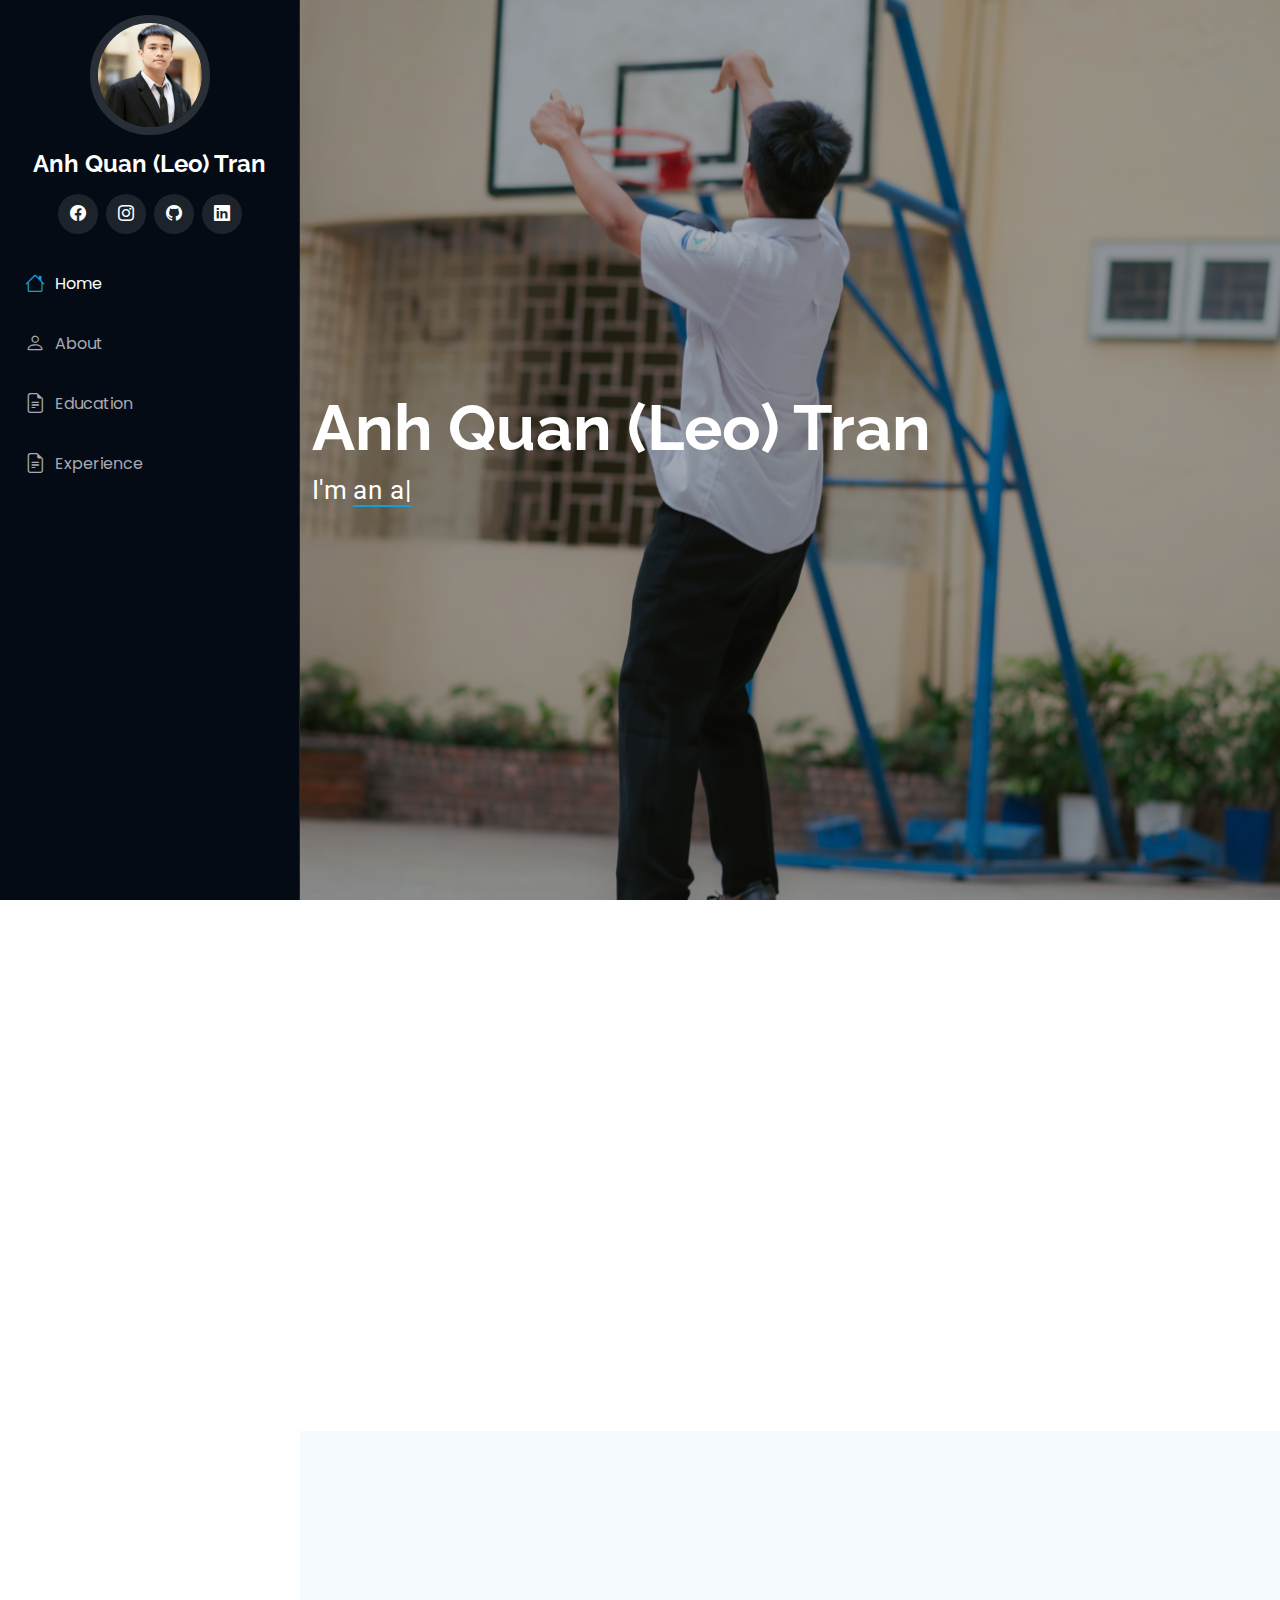
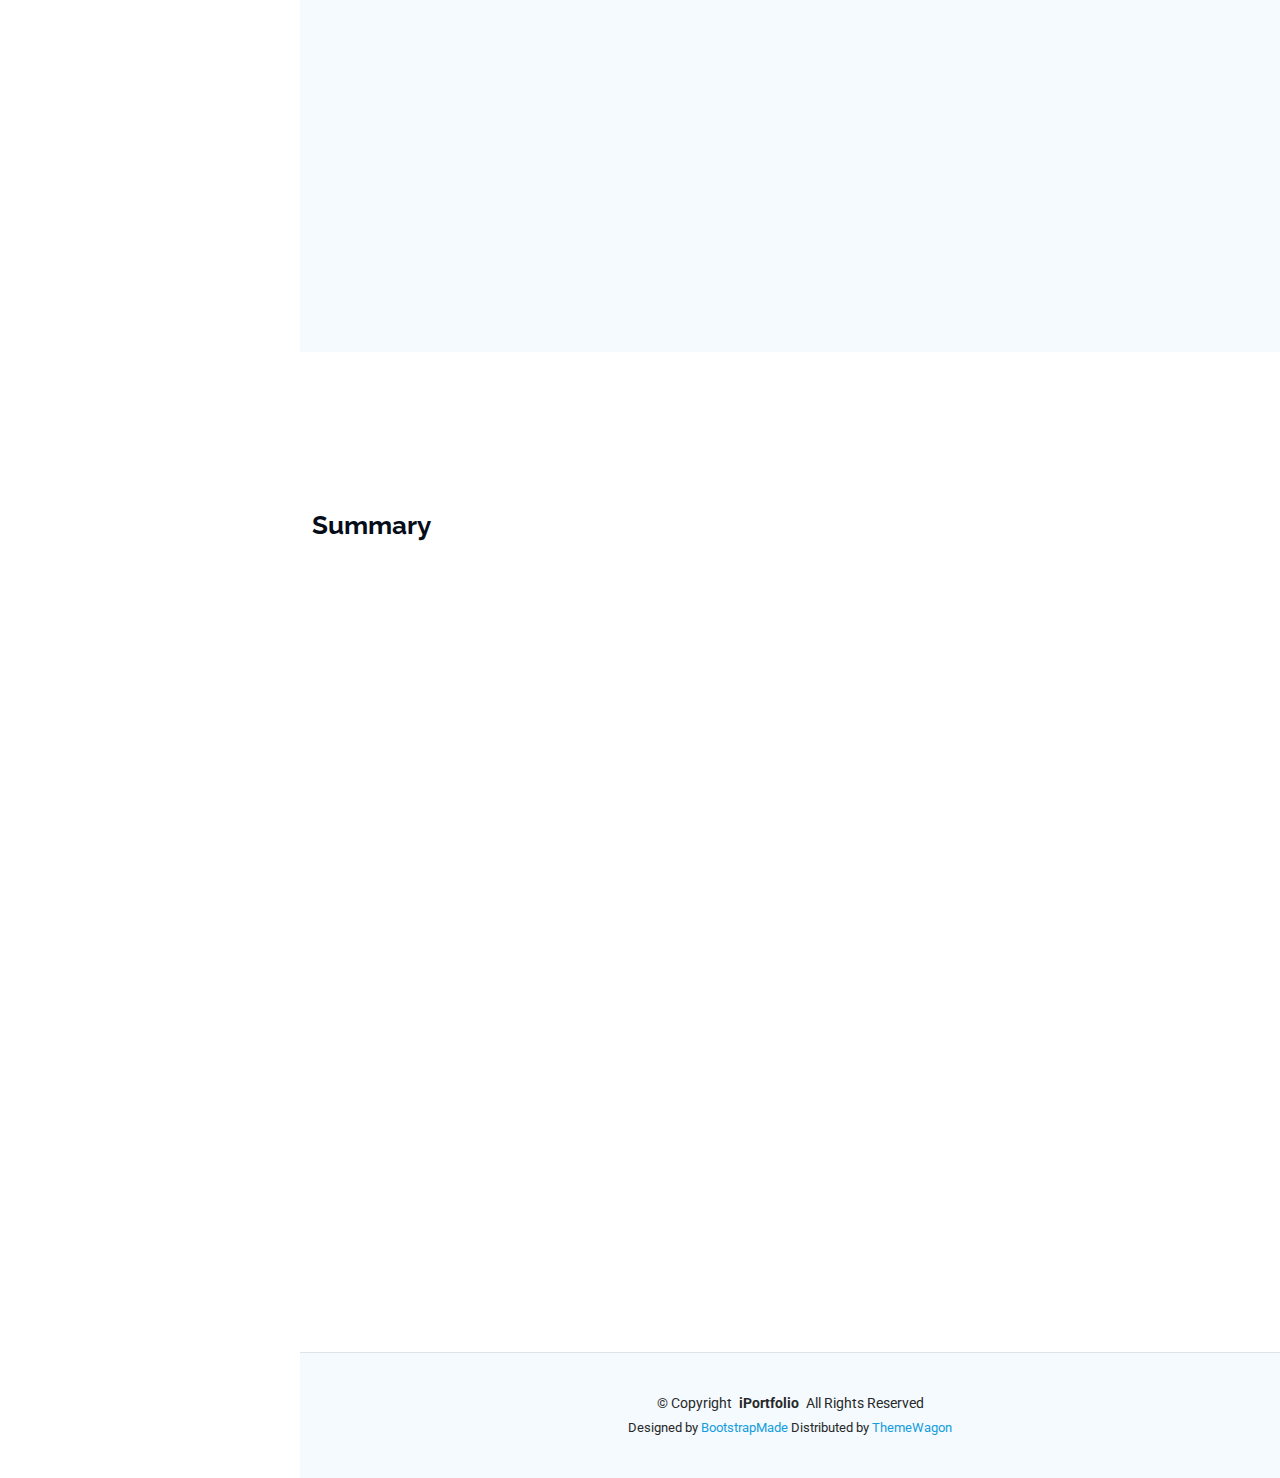
<file: index.html>
<!DOCTYPE html>
<html lang="en">

<head>
  <meta charset="utf-8">
  <meta content="width=device-width, initial-scale=1.0" name="viewport">
  <title>Index - iPortfolio Bootstrap Template</title>
  <meta content="" name="description">
  <meta content="" name="keywords">

  <!-- Favicons -->
  <link href="assets/img/favicon.png" rel="icon">
  <link href="assets/img/apple-touch-icon.png" rel="apple-touch-icon">

  <!-- Fonts -->
  <link href="https://fonts.googleapis.com" rel="preconnect">
  <link href="https://fonts.gstatic.com" rel="preconnect" crossorigin>
  <link
    href="https://fonts.googleapis.com/css2?family=Roboto:ital,wght@0,100;0,300;0,400;0,500;0,700;0,900;1,100;1,300;1,400;1,500;1,700;1,900&family=Poppins:ital,wght@0,100;0,200;0,300;0,400;0,500;0,600;0,700;0,800;0,900;1,100;1,200;1,300;1,400;1,500;1,600;1,700;1,800;1,900&family=Raleway:ital,wght@0,100;0,200;0,300;0,400;0,500;0,600;0,700;0,800;0,900;1,100;1,200;1,300;1,400;1,500;1,600;1,700;1,800;1,900&display=swap"
    rel="stylesheet">

  <!-- Vendor CSS Files -->
  <link href="assets/vendor/bootstrap/css/bootstrap.min.css" rel="stylesheet">
  <link href="assets/vendor/bootstrap-icons/bootstrap-icons.css" rel="stylesheet">
  <link href="assets/vendor/aos/aos.css" rel="stylesheet">
  <link href="assets/vendor/glightbox/css/glightbox.min.css" rel="stylesheet">
  <link href="assets/vendor/swiper/swiper-bundle.min.css" rel="stylesheet">

  <!-- Main CSS File -->
  <link href="assets/css/main.css" rel="stylesheet">

  <!-- =======================================================
  * Template Name: iPortfolio
  * Template URL: https://bootstrapmade.com/iportfolio-bootstrap-portfolio-websites-template/
  * Updated: Jun 29 2024 with Bootstrap v5.3.3
  * Author: BootstrapMade.com
  * License: https://bootstrapmade.com/license/
  ======================================================== -->
</head>

<body class="index-page">

  <header id="header" class="header dark-background d-flex flex-column">
    <i class="header-toggle d-xl-none bi bi-list"></i>

    <div class="profile-img">
      <img src="assets/img/my-profile-img.jpg" alt="" class="img-fluid rounded-circle">
    </div>

    <a href="index.html" class="logo d-flex align-items-center justify-content-center">
      <!-- Uncomment the line below if you also wish to use an image logo -->
      <!-- <img src="assets/img/logo.png" alt=""> -->
      <h1 class="sitename">Anh Quan (Leo) Tran</h1>
    </a>

    <div class="social-links text-center">
      <a href="https://www.facebook.com/anh.quan.594755/" class="facebook" target="_blank"><i
          class="bi bi-facebook"></i></a>
      <a href="https://www.instagram.com/_trananhquannnn_/" class="instagram" target="_blank"><i
          class="bi bi-instagram"></i></a>
      <a href="https://github.com/LeoTran-tech" class="github" target="_blank"><i class="bi bi-github"></i></a>
      <a href="https://www.linkedin.com/in/leo-anh-quan-tran-70338a247/" class="linkedin" target="_blank"><i
          class="bi bi-linkedin"></i></a>
    </div>

    <nav id="navmenu" class="navmenu">
      <ul>
        <li><a href="#hero" class="active"><i class="bi bi-house navicon"></i>Home</a></li>
        <li><a href="#about"><i class="bi bi-person navicon"></i> About</a></li>
        <li><a href="#skills"><i class="bi bi-file-earmark-text navicon"></i> Education</a></li>
        <li><a href="#resume"><i class="bi bi-file-earmark-text navicon"></i> Experience</a></li>
        <!-- <li class="dropdown"><a href="#"><i class="bi bi-menu-button navicon"></i> <span>Dropdown</span> <i
              class="bi bi-chevron-down toggle-dropdown"></i></a>
          <ul>
            <li><a href="#">Dropdown 1</a></li>
            <li class="dropdown"><a href="#"><span>Deep Dropdown</span> <i
                  class="bi bi-chevron-down toggle-dropdown"></i></a>
              <ul>
                <li><a href="#">Deep Dropdown 1</a></li>
                <li><a href="#">Deep Dropdown 2</a></li>
                <li><a href="#">Deep Dropdown 3</a></li>
                <li><a href="#">Deep Dropdown 4</a></li>
                <li><a href="#">Deep Dropdown 5</a></li>
              </ul>
            </li>
            <li><a href="#">Dropdown 2</a></li>
            <li><a href="#">Dropdown 3</a></li>
            <li><a href="#">Dropdown 4</a></li>
          </ul>
        </li>
        <li><a href="#contact"><i class="bi bi-envelope navicon"></i> Contact</a></li> -->
      </ul>
    </nav>

  </header>

  <main class="main">

    <!-- Hero Section -->
    <section id="hero" class="hero section dark-background">

      <img src="assets/img/hero-bg.jpg" alt="" data-aos="fade-in" class="">

      <div class="container" data-aos="fade-up" data-aos-delay="100">
        <h2>Anh Quan (Leo) Tran</h2>
        <p>I'm <span class="typed"
            data-typed-items="an aspiring AI engineer, a Data Analyst, a researcher, a developer"></span><span
            class="typed-cursor typed-cursor--blink" aria-hidden="true"></span><span
            class="typed-cursor typed-cursor--blink" aria-hidden="true"></span></p>
      </div>

    </section><!-- /Hero Section -->

    <!-- About Section -->
    <section id="about" class="about section">

      <!-- Section Title -->
      <div class="container section-title" data-aos="fade-up" style="padding-bottom: 30px;">
        <h2>About</h2>
      </div><!-- End Section Title -->

      <div class="container" data-aos="fade-up" data-aos-delay="100">

        <div class="row gy-4 justify-content-center">
          <div class="col-lg-4">
            <img src="assets/img/my-profile-img.jpg" class="img-fluid" alt="">
          </div>
          <div class="col-lg-8 content">
            <div class="container">
              <p>I’m Anh Quan (Leo) Tran, an IT student at La Trobe University majoring in Artificial Intelligence. I
                enjoy utilizing data and AI to address real-world challenges. Through research and internships, I’ve
                gained hands-on experience with data analysis and AI model development.</p>
            </div>
            <div class="row">
              <div class="col-lg-6">
                <ul>
                  <li><i class="bi bi-chevron-right"></i> <strong>Birthday:</strong> <span>22/02/2004</span></li>
                  <!--<li><i class="bi bi-chevron-right"></i> <strong>Website:</strong> <span>www.example.com</span></li>-->
                  <li><i class="bi bi-chevron-right"></i> <strong>Phone:</strong> <span>+61 974 157 838</span></li>
                  <li><i class="bi bi-chevron-right"></i> <strong>City:</strong> <span>Bundoora, Melbourne,
                      Australia</span></li>
                </ul>
              </div>
              <div class="col-lg-6">
                <ul>
                  <li><i class="bi bi-chevron-right"></i> <strong>Degree:</strong> <span>Bachelor
                      of IT (AI major)</span>
                  </li>
                  <li><i class="bi bi-chevron-right"></i> <strong>Email:</strong>
                    <span>trananhquan220204@gmail.com</span>
                  </li>
                  <li><i class="bi bi-chevron-right"></i> <strong>Freelance:</strong> <span>Available</span></li>
                </ul>
              </div>
            </div>
          </div>
        </div>

      </div>

    </section><!-- /About Section -->

    <!-- Education Section -->
    <section id="skills" class="skills section light-background">

      <!-- Section Title -->
      <div class="container section-title" data-aos="fade-up" style="padding-bottom:25px;">
        <h2>Education</h2>
      </div><!-- End Section Title -->

      <div class="container">
        <div class="row">
          <div class="col-lg-6" data-aos="fade-up" data-aos-delay="100">
            <div class="resume-item">
              <h4>Bachelor of Information Technology (Artificial Intelligence Major)</h4>
              <h5>Feb 2023 - Dec 2025</h5>
              <p><em>La Trobe University, Melbourne, Australia</em></p>
              <ul>
                <li>Current WAM: 91.45 (complete A's).
                  <a href="assets/files/Transcript.pdf" target="_blank" rel="noopener noreferrer">
                    Transcript
                  </a>
                </li>
                <li>Activities: Leader of La Trobe Computer Society, Committee Member of La Trobe Robotics Club, La
                  Trobe Leaders Program.</li>
                <li>Awarded Provost’s Commendation for outstanding academic excellence in 3 consecutive years, 2023,
                  2024, and 2025.</li>
              </ul>
            </div><!-- End Resume Item -->
          </div>

          <div class="col-lg-6" data-aos="fade-up" data-aos-delay="200">
            <div class="resume-item">
              <h4>High School Diploma – Information Technology</h4>
              <h5>2019 – 2022</h5>
              <p><em>High School for Gifted Students, Hanoi National University of Education</em></p>
              <ul>
                <li>GPA: 9.5/10.</li>
                <li>Bronze Medal, Informatics Olympiad for High School Students (2020).</li>
              </ul>
            </div><!-- End Resume Item -->
          </div>
        </div>
      </div>
    </section><!-- End Education Section -->

    <!-- Experience Section -->
    <section id="resume" class="resume section">

      <!-- Section Title -->
      <div class="container section-title" data-aos="fade-up" style="padding-bottom: 0px;">
        <h2>Experience</h2>
      </div><!-- End Section Title -->

      <div class="container">
        <div class="row">
          <h3 class="resume-title">Summary</h3>
          <div class="col-lg-6" data-aos="fade-up" data-aos-delay="100">
            <p>I have experience working with data and AI models through my research and internships. I’ve helped
              build and test AI systems, clean and analyze data, and solve real-world problems with technology. I
              enjoy working in teams, learning new tools, and improving my skills through projects.</p>

            <h3 class="resume-title">Experience</h3>
            <div class="resume-item">
              <h4>Research Assistant</h4>
              <h5>Jul 2023 – Nov 2024</h5>
              <p><em>La Trobe University, Melbourne, Australia</em></p>
              <ul>
                <li>Assisted in developing AI models for automated analysis of cytometry data.</li>
                <li>Implemented data preprocessing pipelines using Python to clean and prepare large datasets for model
                  training.</li>
                <li>Collaborated with a team of researchers to evaluate model performance and optimize algorithms.</li>
              </ul>
              <div class="skills-badges">
                <span>Python</span>
                <span>PyTorch</span>
                <span>Matplotlib</span>
                <span>Pandas</span>
                <span>Numpy</span>
                <span>Seaborn</span>
              </div>
            </div><!-- End Resume Item -->
          </div>

          <div class="col-lg-6" data-aos="fade-up" data-aos-delay="200">
            <div class="resume-item">
              <h4>Data Analyst Intern</h4>
              <h5>Dec 2024 – Feb 2025</h5>
              <p><em>VNPT Media Corporation, Hanoi, Vietnam</em></p>
              <ul>
                <li>Built data pipelines to collect and clean telecom customer datasets.</li>
                <li>Performed exploratory data analysis and developed predictive models to
                  identify customer behavior patterns and potential churn.</li>
                <li>Created analytical reports, presented findings to managers, and discussed follow-up analyses.</li>
              </ul>
              <div class="skills-badges">
                <span>Python</span>
                <span>TensorFlow</span>
                <span>Matplotlib</span>
                <span>Pandas</span>
                <span>Scikit-learn</span>
                <span>Numpy</span>
                <span>Seaborn</span>
              </div>
            </div><!-- End Resume Item -->

            <div class="resume-item">
              <h4>Intern (AI/NLP Team)</h4>
              <h5>Jun 2022 – Aug 2022</h5>
              <p><em>FPT Smart Cloud, Hanoi, Vietnam</em></p>
              <ul>
                <li>Created conversational datasets and wrote dialog
                  scripts to help develop chatbot and voicebot systems.</li>
                <li>Identified issues such as response delays or errors from AI-customer interactions, and documented
                  them for the QA team.
                </li>
              </ul>
              <div class="skills-badges">
                <span>Excel</span>
                <span>Slack</span>
                <span>Google Docs</span>
              </div>
            </div><!-- End Resume Item -->

          </div>

        </div>

      </div>

    </section><!-- End Experience Section -->

    <!-- Portfolio Section -->
    <!-- Copy paste portfolio.html here if needed -->
    <!-- /Portfolio Section -->

    <!-- Testimonials Section -->
    <!-- Copy paste testimonials.html here if needed -->
    <!-- /Testimonials Section -->


    <!-- Contact Section -->
    <!-- Copy paste contact.html here if needed -->
    <!-- /Contact Section -->
  </main>

  <footer id="footer" class="footer position-relative light-background">

    <div class="container">
      <div class="copyright text-center ">
        <p>© <span>Copyright</span> <strong class="px-1 sitename">iPortfolio</strong> <span>All Rights Reserved</span>
        </p>
      </div>
      <div class="credits">
        <!-- All the links in the footer should remain intact. -->
        <!-- You can delete the links only if you've purchased the pro version. -->
        <!-- Licensing information: https://bootstrapmade.com/license/ -->
        <!-- Purchase the pro version with working PHP/AJAX contact form: [buy-url] -->
        Designed by <a href="https://bootstrapmade.com/">BootstrapMade</a> Distributed by <a
          href="https://themewagon.com">ThemeWagon</a>
      </div>
    </div>

  </footer>

  <!-- Scroll Top -->
  <a href="#" id="scroll-top" class="scroll-top d-flex align-items-center justify-content-center"><i
      class="bi bi-arrow-up-short"></i></a>

  <!-- Preloader -->
  <div id="preloader"></div>

  <!-- Vendor JS Files -->
  <script src="assets/vendor/bootstrap/js/bootstrap.bundle.min.js"></script>
  <script src="assets/vendor/php-email-form/validate.js"></script>
  <script src="assets/vendor/aos/aos.js"></script>
  <script src="assets/vendor/typed.js/typed.umd.js"></script>
  <script src="assets/vendor/purecounter/purecounter_vanilla.js"></script>
  <script src="assets/vendor/waypoints/noframework.waypoints.js"></script>
  <script src="assets/vendor/glightbox/js/glightbox.min.js"></script>
  <script src="assets/vendor/imagesloaded/imagesloaded.pkgd.min.js"></script>
  <script src="assets/vendor/isotope-layout/isotope.pkgd.min.js"></script>
  <script src="assets/vendor/swiper/swiper-bundle.min.js"></script>

  <!-- Main JS File -->
  <script src="assets/js/main.js"></script>

</body>

</html>
</file>
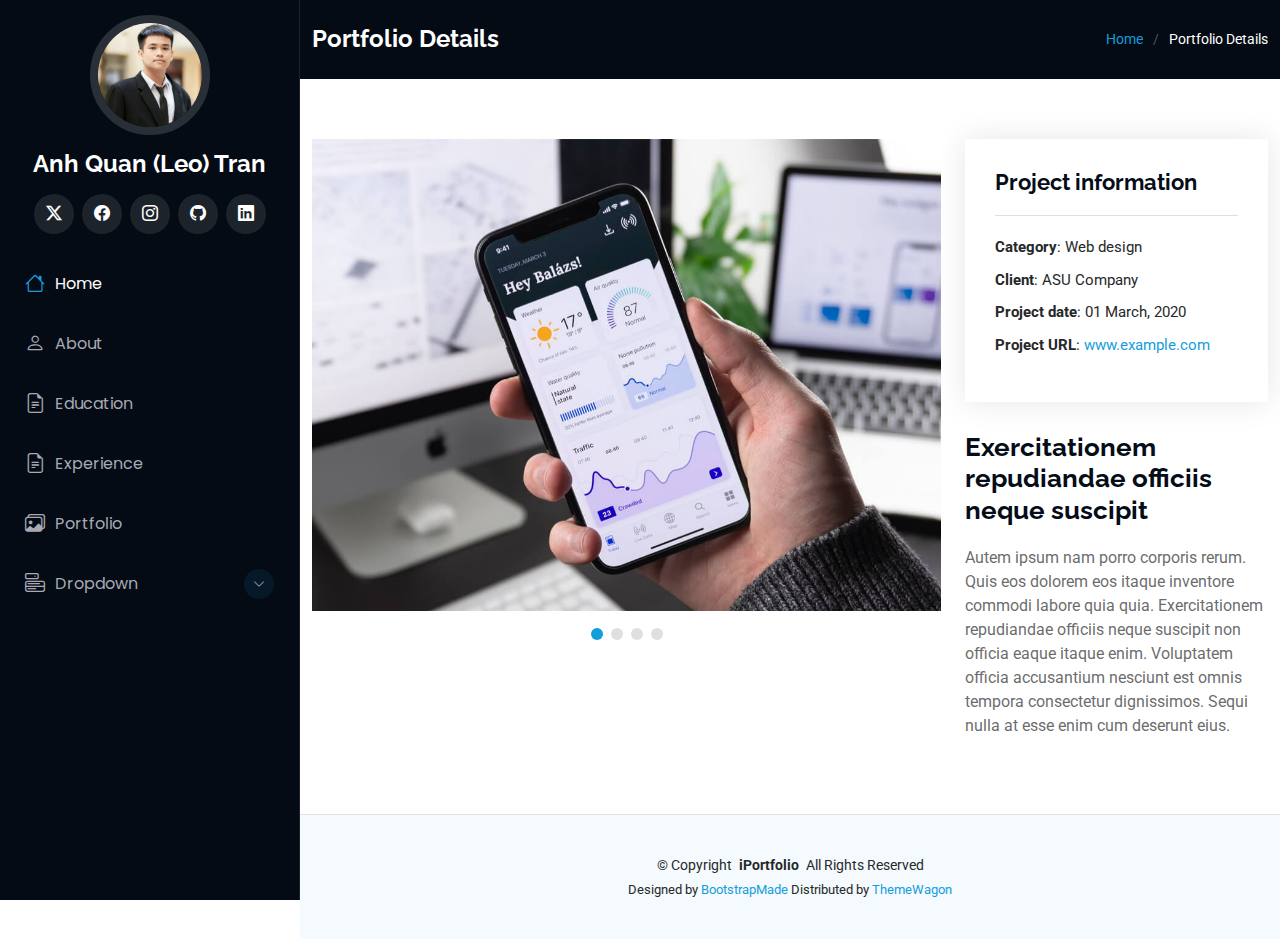
<file: portfolio-details.html>
<!DOCTYPE html>
<html lang="en">

<head>
  <meta charset="utf-8">
  <meta content="width=device-width, initial-scale=1.0" name="viewport">
  <title>Portfolio Details - iPortfolio Bootstrap Template</title>
  <meta content="" name="description">
  <meta content="" name="keywords">

  <!-- Favicons -->
  <link href="assets/img/favicon.png" rel="icon">
  <link href="assets/img/apple-touch-icon.png" rel="apple-touch-icon">

  <!-- Fonts -->
  <link href="https://fonts.googleapis.com" rel="preconnect">
  <link href="https://fonts.gstatic.com" rel="preconnect" crossorigin>
  <link
    href="https://fonts.googleapis.com/css2?family=Roboto:ital,wght@0,100;0,300;0,400;0,500;0,700;0,900;1,100;1,300;1,400;1,500;1,700;1,900&family=Poppins:ital,wght@0,100;0,200;0,300;0,400;0,500;0,600;0,700;0,800;0,900;1,100;1,200;1,300;1,400;1,500;1,600;1,700;1,800;1,900&family=Raleway:ital,wght@0,100;0,200;0,300;0,400;0,500;0,600;0,700;0,800;0,900;1,100;1,200;1,300;1,400;1,500;1,600;1,700;1,800;1,900&display=swap"
    rel="stylesheet">

  <!-- Vendor CSS Files -->
  <link href="assets/vendor/bootstrap/css/bootstrap.min.css" rel="stylesheet">
  <link href="assets/vendor/bootstrap-icons/bootstrap-icons.css" rel="stylesheet">
  <link href="assets/vendor/aos/aos.css" rel="stylesheet">
  <link href="assets/vendor/glightbox/css/glightbox.min.css" rel="stylesheet">
  <link href="assets/vendor/swiper/swiper-bundle.min.css" rel="stylesheet">

  <!-- Main CSS File -->
  <link href="assets/css/main.css" rel="stylesheet">

  <!-- =======================================================
  * Template Name: iPortfolio
  * Template URL: https://bootstrapmade.com/iportfolio-bootstrap-portfolio-websites-template/
  * Updated: Jun 29 2024 with Bootstrap v5.3.3
  * Author: BootstrapMade.com
  * License: https://bootstrapmade.com/license/
  ======================================================== -->
</head>

<body class="portfolio-details-page">

  <header id="header" class="header dark-background d-flex flex-column">
    <i class="header-toggle d-xl-none bi bi-list"></i>

    <div class="profile-img">
      <img src="assets/img/my-profile-img.jpg" alt="" class="img-fluid rounded-circle">
    </div>

    <a href="index.html" class="logo d-flex align-items-center justify-content-center">
      <!-- Uncomment the line below if you also wish to use an image logo -->
      <!-- <img src="assets/img/logo.png" alt=""> -->
      <h1 class="sitename">Anh Quan (Leo) Tran</h1>
    </a>

    <div class="social-links text-center">
      <a href="#" class="twitter"><i class="bi bi-twitter-x"></i></a>
      <a href="https://www.facebook.com/anh.quan.594755/" class="facebook" target="_blank"><i
          class="bi bi-facebook"></i></a>
      <a href="https://www.instagram.com/_trananhquannnn_/" class="instagram" target="_blank"><i
          class="bi bi-instagram"></i></a>
      <a href="https://github.com/Quan220204" class="github" target="_blank"><i class="bi bi-github"></i></a>
      <a href="https://www.linkedin.com/in/leo-anh-quan-tran-70338a247/" class="linkedin" target="_blank"><i
          class="bi bi-linkedin"></i></a>
    </div>

    <nav id="navmenu" class="navmenu">
      <ul>
        <li><a href="index.html#hero" class="active"><i class="bi bi-house navicon"></i>Home</a></li>
        <li><a href="index.html#about"><i class="bi bi-person navicon"></i> About</a></li>
        <li><a href="index.html#skills"><i class="bi bi-file-earmark-text navicon"></i> Education</a></li>
        <li><a href="index.html#resume"><i class="bi bi-file-earmark-text navicon"></i> Experience</a></li>
        <li><a href="index.html#portfolio"><i class="bi bi-images navicon"></i> Portfolio</a></li>
        <li class="dropdown"><a href="#"><i class="bi bi-menu-button navicon"></i> <span>Dropdown</span> <i
              class="bi bi-chevron-down toggle-dropdown"></i></a>
          <ul>
            <li><a href="#">Dropdown 1</a></li>
            <li class="dropdown"><a href="#"><span>Deep Dropdown</span> <i
                  class="bi bi-chevron-down toggle-dropdown"></i></a>
              <ul>
                <li><a href="#">Deep Dropdown 1</a></li>
                <li><a href="#">Deep Dropdown 2</a></li>
                <li><a href="#">Deep Dropdown 3</a></li>
                <li><a href="#">Deep Dropdown 4</a></li>
                <li><a href="#">Deep Dropdown 5</a></li>
              </ul>
            </li>
            <li><a href="#">Dropdown 2</a></li>
            <li><a href="#">Dropdown 3</a></li>
            <li><a href="#">Dropdown 4</a></li>
          </ul>
        </li>
        <!-- <li><a href="#contact"><i class="bi bi-envelope navicon"></i> Contact</a></li> -->
      </ul>
    </nav>
  </header>

  <main class="main">

    <!-- Page Title -->
    <div class="page-title dark-background">
      <div class="container d-lg-flex justify-content-between align-items-center">
        <h1 class="mb-2 mb-lg-0">Portfolio Details</h1>
        <nav class="breadcrumbs">
          <ol>
            <li><a href="index.html">Home</a></li>
            <li class="current">Portfolio Details</li>
          </ol>
        </nav>
      </div>
    </div><!-- End Page Title -->

    <!-- Portfolio Details Section -->
    <section id="portfolio-details" class="portfolio-details section">

      <div class="container" data-aos="fade-up" data-aos-delay="100">

        <div class="row gy-4">

          <div class="col-lg-8">
            <div class="portfolio-details-slider swiper init-swiper">

              <script type="application/json" class="swiper-config">
                {
                  "loop": true,
                  "speed": 600,
                  "autoplay": {
                    "delay": 5000
                  },
                  "slidesPerView": "auto",
                  "pagination": {
                    "el": ".swiper-pagination",
                    "type": "bullets",
                    "clickable": true
                  }
                }
              </script>

              <div class="swiper-wrapper align-items-center">

                <div class="swiper-slide">
                  <img src="assets/img/portfolio/app-1.jpg" alt="">
                </div>

                <div class="swiper-slide">
                  <img src="assets/img/portfolio/product-1.jpg" alt="">
                </div>

                <div class="swiper-slide">
                  <img src="assets/img/portfolio/branding-1.jpg" alt="">
                </div>

                <div class="swiper-slide">
                  <img src="assets/img/portfolio/books-1.jpg" alt="">
                </div>

              </div>
              <div class="swiper-pagination"></div>
            </div>
          </div>

          <div class="col-lg-4">
            <div class="portfolio-info" data-aos="fade-up" data-aos-delay="200">
              <h3>Project information</h3>
              <ul>
                <li><strong>Category</strong>: Web design</li>
                <li><strong>Client</strong>: ASU Company</li>
                <li><strong>Project date</strong>: 01 March, 2020</li>
                <li><strong>Project URL</strong>: <a href="#">www.example.com</a></li>
              </ul>
            </div>
            <div class="portfolio-description" data-aos="fade-up" data-aos-delay="300">
              <h2>Exercitationem repudiandae officiis neque suscipit</h2>
              <p>
                Autem ipsum nam porro corporis rerum. Quis eos dolorem eos itaque inventore commodi labore quia quia.
                Exercitationem repudiandae officiis neque suscipit non officia eaque itaque enim. Voluptatem officia
                accusantium nesciunt est omnis tempora consectetur dignissimos. Sequi nulla at esse enim cum deserunt
                eius.
              </p>
            </div>
          </div>

        </div>

      </div>

    </section><!-- /Portfolio Details Section -->

  </main>

  <footer id="footer" class="footer position-relative light-background">

    <div class="container">
      <div class="copyright text-center ">
        <p>© <span>Copyright</span> <strong class="px-1 sitename">iPortfolio</strong> <span>All Rights Reserved</span>
        </p>
      </div>
      <div class="credits">
        <!-- All the links in the footer should remain intact. -->
        <!-- You can delete the links only if you've purchased the pro version. -->
        <!-- Licensing information: https://bootstrapmade.com/license/ -->
        <!-- Purchase the pro version with working PHP/AJAX contact form: [buy-url] -->
        Designed by <a href="https://bootstrapmade.com/">BootstrapMade</a> Distributed by <a
          href="https://themewagon.com">ThemeWagon</a>
      </div>
    </div>

  </footer>

  <!-- Scroll Top -->
  <a href="#" id="scroll-top" class="scroll-top d-flex align-items-center justify-content-center"><i
      class="bi bi-arrow-up-short"></i></a>

  <!-- Preloader -->
  <div id="preloader"></div>

  <!-- Vendor JS Files -->
  <script src="assets/vendor/bootstrap/js/bootstrap.bundle.min.js"></script>
  <script src="assets/vendor/php-email-form/validate.js"></script>
  <script src="assets/vendor/aos/aos.js"></script>
  <script src="assets/vendor/typed.js/typed.umd.js"></script>
  <script src="assets/vendor/purecounter/purecounter_vanilla.js"></script>
  <script src="assets/vendor/waypoints/noframework.waypoints.js"></script>
  <script src="assets/vendor/glightbox/js/glightbox.min.js"></script>
  <script src="assets/vendor/imagesloaded/imagesloaded.pkgd.min.js"></script>
  <script src="assets/vendor/isotope-layout/isotope.pkgd.min.js"></script>
  <script src="assets/vendor/swiper/swiper-bundle.min.js"></script>

  <!-- Main JS File -->
  <script src="assets/js/main.js"></script>

</body>

</html>
</file>
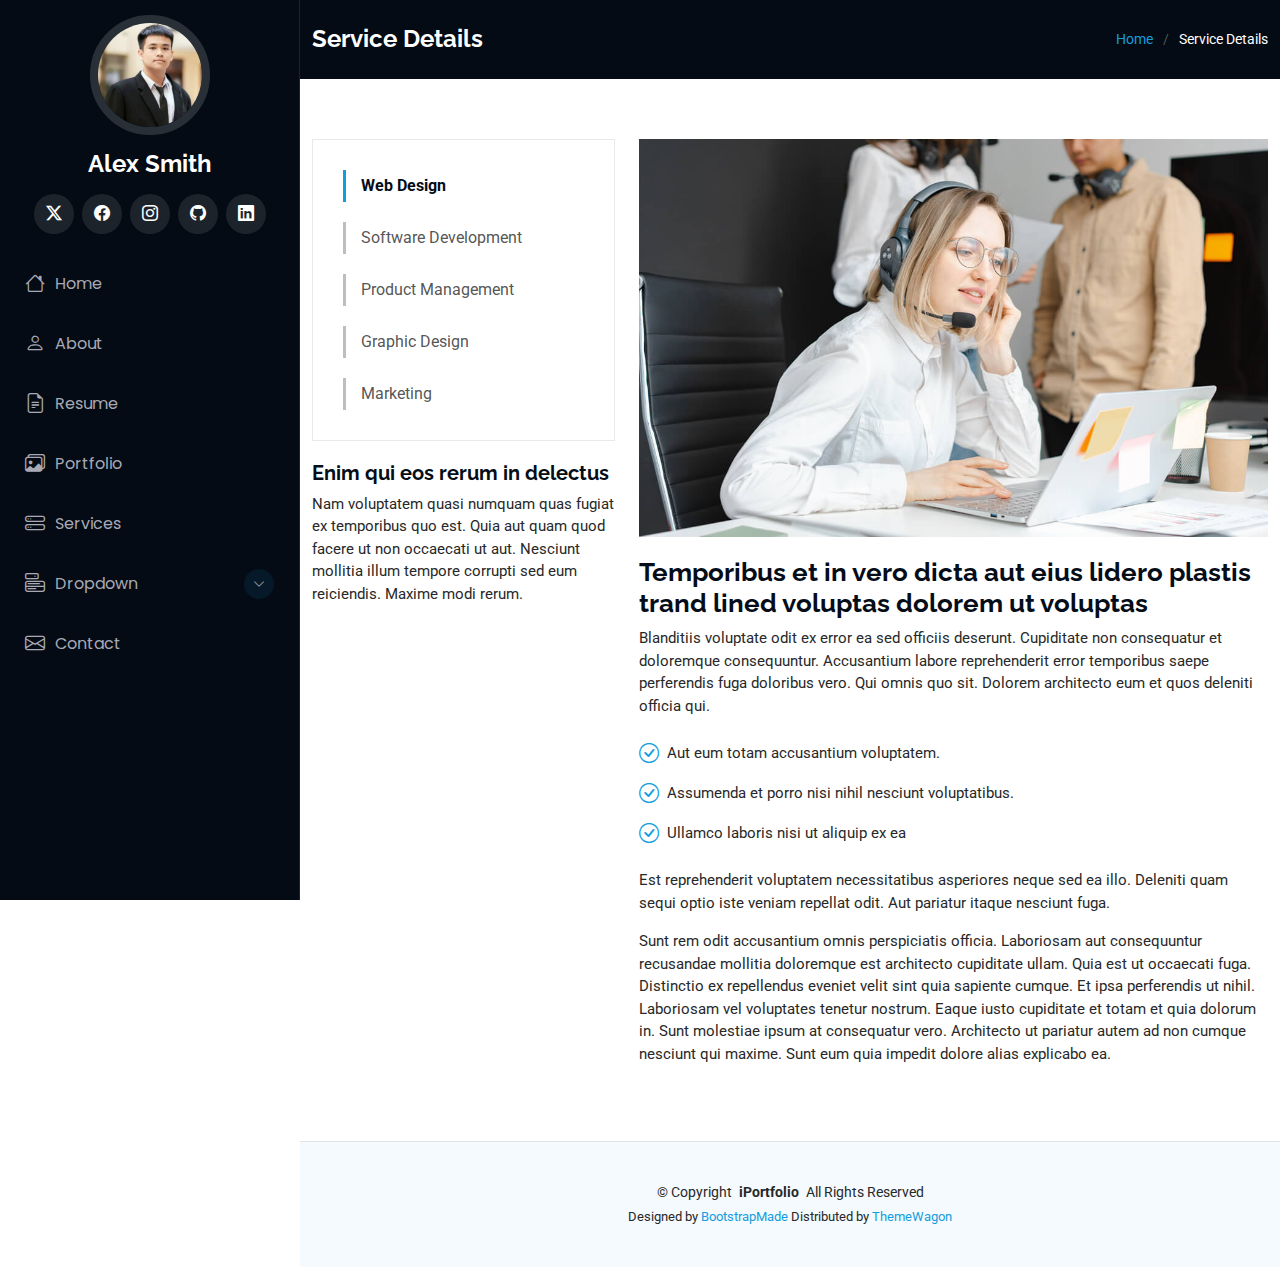
<file: service-details.html>
<!DOCTYPE html>
<html lang="en">

<head>
  <meta charset="utf-8">
  <meta content="width=device-width, initial-scale=1.0" name="viewport">
  <title>Service Details - iPortfolio Bootstrap Template</title>
  <meta content="" name="description">
  <meta content="" name="keywords">

  <!-- Favicons -->
  <link href="assets/img/favicon.png" rel="icon">
  <link href="assets/img/apple-touch-icon.png" rel="apple-touch-icon">

  <!-- Fonts -->
  <link href="https://fonts.googleapis.com" rel="preconnect">
  <link href="https://fonts.gstatic.com" rel="preconnect" crossorigin>
  <link
    href="https://fonts.googleapis.com/css2?family=Roboto:ital,wght@0,100;0,300;0,400;0,500;0,700;0,900;1,100;1,300;1,400;1,500;1,700;1,900&family=Poppins:ital,wght@0,100;0,200;0,300;0,400;0,500;0,600;0,700;0,800;0,900;1,100;1,200;1,300;1,400;1,500;1,600;1,700;1,800;1,900&family=Raleway:ital,wght@0,100;0,200;0,300;0,400;0,500;0,600;0,700;0,800;0,900;1,100;1,200;1,300;1,400;1,500;1,600;1,700;1,800;1,900&display=swap"
    rel="stylesheet">

  <!-- Vendor CSS Files -->
  <link href="assets/vendor/bootstrap/css/bootstrap.min.css" rel="stylesheet">
  <link href="assets/vendor/bootstrap-icons/bootstrap-icons.css" rel="stylesheet">
  <link href="assets/vendor/aos/aos.css" rel="stylesheet">
  <link href="assets/vendor/glightbox/css/glightbox.min.css" rel="stylesheet">
  <link href="assets/vendor/swiper/swiper-bundle.min.css" rel="stylesheet">

  <!-- Main CSS File -->
  <link href="assets/css/main.css" rel="stylesheet">

  <!-- =======================================================
  * Template Name: iPortfolio
  * Template URL: https://bootstrapmade.com/iportfolio-bootstrap-portfolio-websites-template/
  * Updated: Jun 29 2024 with Bootstrap v5.3.3
  * Author: BootstrapMade.com
  * License: https://bootstrapmade.com/license/
  ======================================================== -->
</head>

<body class="service-details-page">

  <header id="header" class="header dark-background d-flex flex-column">
    <i class="header-toggle d-xl-none bi bi-list"></i>

    <div class="profile-img">
      <img src="assets/img/my-profile-img.jpg" alt="" class="img-fluid rounded-circle">
    </div>

    <a href="index.html" class="logo d-flex align-items-center justify-content-center">
      <!-- Uncomment the line below if you also wish to use an image logo -->
      <!-- <img src="assets/img/logo.png" alt=""> -->
      <h1 class="sitename">Alex Smith</h1>
    </a>

    <div class="social-links text-center">
      <a href="#" class="twitter"><i class="bi bi-twitter-x"></i></a>
      <a href="https://www.facebook.com/anh.quan.594755/" class="facebook" target="_blank"><i
          class="bi bi-facebook"></i></a>
      <a href="https://www.instagram.com/_trananhquannnn_/" class="instagram" target="_blank"><i
          class="bi bi-instagram"></i></a>
      <a href="https://github.com/Quan220204" class="github" target="_blank"><i class="bi bi-github"></i></a>
      <a href="https://www.linkedin.com/in/leo-anh-quan-tran-70338a247/" class="linkedin" target="_blank"><i
          class="bi bi-linkedin"></i></a>
    </div>

    <nav id="navmenu" class="navmenu">
      <ul>
        <li><a href="#hero"><i class="bi bi-house navicon"></i>Home</a></li>
        <li><a href="#about"><i class="bi bi-person navicon"></i> About</a></li>
        <li><a href="#resume"><i class="bi bi-file-earmark-text navicon"></i> Resume</a></li>
        <li><a href="#portfolio"><i class="bi bi-images navicon"></i> Portfolio</a></li>
        <li><a href="#services"><i class="bi bi-hdd-stack navicon"></i> Services</a></li>
        <li class="dropdown"><a href="#"><i class="bi bi-menu-button navicon"></i> <span>Dropdown</span> <i
              class="bi bi-chevron-down toggle-dropdown"></i></a>
          <ul>
            <li><a href="#">Dropdown 1</a></li>
            <li class="dropdown"><a href="#"><span>Deep Dropdown</span> <i
                  class="bi bi-chevron-down toggle-dropdown"></i></a>
              <ul>
                <li><a href="#">Deep Dropdown 1</a></li>
                <li><a href="#">Deep Dropdown 2</a></li>
                <li><a href="#">Deep Dropdown 3</a></li>
                <li><a href="#">Deep Dropdown 4</a></li>
                <li><a href="#">Deep Dropdown 5</a></li>
              </ul>
            </li>
            <li><a href="#">Dropdown 2</a></li>
            <li><a href="#">Dropdown 3</a></li>
            <li><a href="#">Dropdown 4</a></li>
          </ul>
        </li>
        <li><a href="#contact"><i class="bi bi-envelope navicon"></i> Contact</a></li>
      </ul>
    </nav>

  </header>

  <main class="main">

    <!-- Page Title -->
    <div class="page-title dark-background">
      <div class="container d-lg-flex justify-content-between align-items-center">
        <h1 class="mb-2 mb-lg-0">Service Details</h1>
        <nav class="breadcrumbs">
          <ol>
            <li><a href="index.html">Home</a></li>
            <li class="current">Service Details</li>
          </ol>
        </nav>
      </div>
    </div><!-- End Page Title -->

    <!-- Service Details Section -->
    <section id="service-details" class="service-details section">

      <div class="container">

        <div class="row gy-4">

          <div class="col-lg-4" data-aos="fade-up" data-aos-delay="100">
            <div class="services-list">
              <a href="#" class="active">Web Design</a>
              <a href="#">Software Development</a>
              <a href="#">Product Management</a>
              <a href="#">Graphic Design</a>
              <a href="#">Marketing</a>
            </div>

            <h4>Enim qui eos rerum in delectus</h4>
            <p>Nam voluptatem quasi numquam quas fugiat ex temporibus quo est. Quia aut quam quod facere ut non
              occaecati ut aut. Nesciunt mollitia illum tempore corrupti sed eum reiciendis. Maxime modi rerum.</p>
          </div>

          <div class="col-lg-8" data-aos="fade-up" data-aos-delay="200">
            <img src="assets/img/services.jpg" alt="" class="img-fluid services-img">
            <h3>Temporibus et in vero dicta aut eius lidero plastis trand lined voluptas dolorem ut voluptas</h3>
            <p>
              Blanditiis voluptate odit ex error ea sed officiis deserunt. Cupiditate non consequatur et doloremque
              consequuntur. Accusantium labore reprehenderit error temporibus saepe perferendis fuga doloribus vero. Qui
              omnis quo sit. Dolorem architecto eum et quos deleniti officia qui.
            </p>
            <ul>
              <li><i class="bi bi-check-circle"></i> <span>Aut eum totam accusantium voluptatem.</span></li>
              <li><i class="bi bi-check-circle"></i> <span>Assumenda et porro nisi nihil nesciunt voluptatibus.</span>
              </li>
              <li><i class="bi bi-check-circle"></i> <span>Ullamco laboris nisi ut aliquip ex ea</span></li>
            </ul>
            <p>
              Est reprehenderit voluptatem necessitatibus asperiores neque sed ea illo. Deleniti quam sequi optio iste
              veniam repellat odit. Aut pariatur itaque nesciunt fuga.
            </p>
            <p>
              Sunt rem odit accusantium omnis perspiciatis officia. Laboriosam aut consequuntur recusandae mollitia
              doloremque est architecto cupiditate ullam. Quia est ut occaecati fuga. Distinctio ex repellendus eveniet
              velit sint quia sapiente cumque. Et ipsa perferendis ut nihil. Laboriosam vel voluptates tenetur nostrum.
              Eaque iusto cupiditate et totam et quia dolorum in. Sunt molestiae ipsum at consequatur vero. Architecto
              ut pariatur autem ad non cumque nesciunt qui maxime. Sunt eum quia impedit dolore alias explicabo ea.
            </p>
          </div>

        </div>

      </div>

    </section><!-- /Service Details Section -->

  </main>

  <footer id="footer" class="footer position-relative light-background">

    <div class="container">
      <div class="copyright text-center ">
        <p>© <span>Copyright</span> <strong class="px-1 sitename">iPortfolio</strong> <span>All Rights Reserved</span>
        </p>
      </div>
      <div class="credits">
        <!-- All the links in the footer should remain intact. -->
        <!-- You can delete the links only if you've purchased the pro version. -->
        <!-- Licensing information: https://bootstrapmade.com/license/ -->
        <!-- Purchase the pro version with working PHP/AJAX contact form: [buy-url] -->
        Designed by <a href="https://bootstrapmade.com/">BootstrapMade</a> Distributed by <a
          href="https://themewagon.com">ThemeWagon</a>
      </div>
    </div>

  </footer>

  <!-- Scroll Top -->
  <a href="#" id="scroll-top" class="scroll-top d-flex align-items-center justify-content-center"><i
      class="bi bi-arrow-up-short"></i></a>

  <!-- Preloader -->
  <div id="preloader"></div>

  <!-- Vendor JS Files -->
  <script src="assets/vendor/bootstrap/js/bootstrap.bundle.min.js"></script>
  <script src="assets/vendor/php-email-form/validate.js"></script>
  <script src="assets/vendor/aos/aos.js"></script>
  <script src="assets/vendor/typed.js/typed.umd.js"></script>
  <script src="assets/vendor/purecounter/purecounter_vanilla.js"></script>
  <script src="assets/vendor/waypoints/noframework.waypoints.js"></script>
  <script src="assets/vendor/glightbox/js/glightbox.min.js"></script>
  <script src="assets/vendor/imagesloaded/imagesloaded.pkgd.min.js"></script>
  <script src="assets/vendor/isotope-layout/isotope.pkgd.min.js"></script>
  <script src="assets/vendor/swiper/swiper-bundle.min.js"></script>

  <!-- Main JS File -->
  <script src="assets/js/main.js"></script>

</body>

</html>
</file>
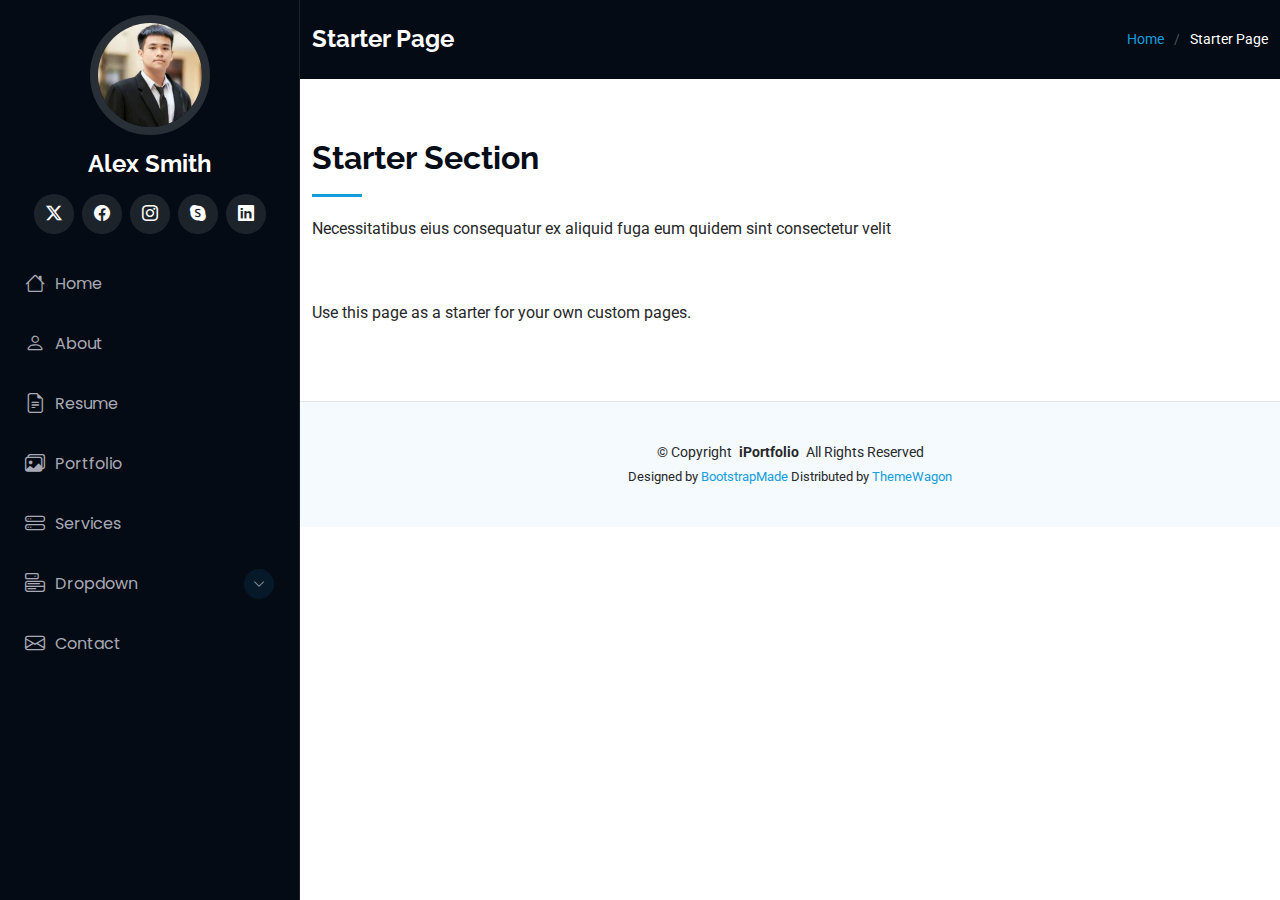
<file: starter-page.html>
<!DOCTYPE html>
<html lang="en">

<head>
  <meta charset="utf-8">
  <meta content="width=device-width, initial-scale=1.0" name="viewport">
  <title>Starter Page - iPortfolio Bootstrap Template</title>
  <meta content="" name="description">
  <meta content="" name="keywords">

  <!-- Favicons -->
  <link href="assets/img/favicon.png" rel="icon">
  <link href="assets/img/apple-touch-icon.png" rel="apple-touch-icon">

  <!-- Fonts -->
  <link href="https://fonts.googleapis.com" rel="preconnect">
  <link href="https://fonts.gstatic.com" rel="preconnect" crossorigin>
  <link href="https://fonts.googleapis.com/css2?family=Roboto:ital,wght@0,100;0,300;0,400;0,500;0,700;0,900;1,100;1,300;1,400;1,500;1,700;1,900&family=Poppins:ital,wght@0,100;0,200;0,300;0,400;0,500;0,600;0,700;0,800;0,900;1,100;1,200;1,300;1,400;1,500;1,600;1,700;1,800;1,900&family=Raleway:ital,wght@0,100;0,200;0,300;0,400;0,500;0,600;0,700;0,800;0,900;1,100;1,200;1,300;1,400;1,500;1,600;1,700;1,800;1,900&display=swap" rel="stylesheet">

  <!-- Vendor CSS Files -->
  <link href="assets/vendor/bootstrap/css/bootstrap.min.css" rel="stylesheet">
  <link href="assets/vendor/bootstrap-icons/bootstrap-icons.css" rel="stylesheet">
  <link href="assets/vendor/aos/aos.css" rel="stylesheet">
  <link href="assets/vendor/glightbox/css/glightbox.min.css" rel="stylesheet">
  <link href="assets/vendor/swiper/swiper-bundle.min.css" rel="stylesheet">

  <!-- Main CSS File -->
  <link href="assets/css/main.css" rel="stylesheet">

  <!-- =======================================================
  * Template Name: iPortfolio
  * Template URL: https://bootstrapmade.com/iportfolio-bootstrap-portfolio-websites-template/
  * Updated: Jun 29 2024 with Bootstrap v5.3.3
  * Author: BootstrapMade.com
  * License: https://bootstrapmade.com/license/
  ======================================================== -->
</head>

<body class="starter-page-page">

  <header id="header" class="header dark-background d-flex flex-column">
    <i class="header-toggle d-xl-none bi bi-list"></i>

    <div class="profile-img">
      <img src="assets/img/my-profile-img.jpg" alt="" class="img-fluid rounded-circle">
    </div>

    <a href="index.html" class="logo d-flex align-items-center justify-content-center">
      <!-- Uncomment the line below if you also wish to use an image logo -->
      <!-- <img src="assets/img/logo.png" alt=""> -->
      <h1 class="sitename">Alex Smith</h1>
    </a>

    <div class="social-links text-center">
      <a href="#" class="twitter"><i class="bi bi-twitter-x"></i></a>
      <a href="#" class="facebook"><i class="bi bi-facebook"></i></a>
      <a href="#" class="instagram"><i class="bi bi-instagram"></i></a>
      <a href="#" class="google-plus"><i class="bi bi-skype"></i></a>
      <a href="#" class="linkedin"><i class="bi bi-linkedin"></i></a>
    </div>

    <nav id="navmenu" class="navmenu">
      <ul>
        <li><a href="#hero"><i class="bi bi-house navicon"></i>Home</a></li>
        <li><a href="#about"><i class="bi bi-person navicon"></i> About</a></li>
        <li><a href="#resume"><i class="bi bi-file-earmark-text navicon"></i> Resume</a></li>
        <li><a href="#portfolio"><i class="bi bi-images navicon"></i> Portfolio</a></li>
        <li><a href="#services"><i class="bi bi-hdd-stack navicon"></i> Services</a></li>
        <li class="dropdown"><a href="#"><i class="bi bi-menu-button navicon"></i> <span>Dropdown</span> <i class="bi bi-chevron-down toggle-dropdown"></i></a>
          <ul>
            <li><a href="#">Dropdown 1</a></li>
            <li class="dropdown"><a href="#"><span>Deep Dropdown</span> <i class="bi bi-chevron-down toggle-dropdown"></i></a>
              <ul>
                <li><a href="#">Deep Dropdown 1</a></li>
                <li><a href="#">Deep Dropdown 2</a></li>
                <li><a href="#">Deep Dropdown 3</a></li>
                <li><a href="#">Deep Dropdown 4</a></li>
                <li><a href="#">Deep Dropdown 5</a></li>
              </ul>
            </li>
            <li><a href="#">Dropdown 2</a></li>
            <li><a href="#">Dropdown 3</a></li>
            <li><a href="#">Dropdown 4</a></li>
          </ul>
        </li>
        <li><a href="#contact"><i class="bi bi-envelope navicon"></i> Contact</a></li>
      </ul>
    </nav>

  </header>

  <main class="main">

    <!-- Page Title -->
    <div class="page-title dark-background">
      <div class="container d-lg-flex justify-content-between align-items-center">
        <h1 class="mb-2 mb-lg-0">Starter Page</h1>
        <nav class="breadcrumbs">
          <ol>
            <li><a href="index.html">Home</a></li>
            <li class="current">Starter Page</li>
          </ol>
        </nav>
      </div>
    </div><!-- End Page Title -->

    <!-- Starter Section Section -->
    <section id="starter-section" class="starter-section section">

      <!-- Section Title -->
      <div class="container section-title" data-aos="fade-up">
        <h2>Starter Section</h2>
        <p>Necessitatibus eius consequatur ex aliquid fuga eum quidem sint consectetur velit</p>
      </div><!-- End Section Title -->

      <div class="container" data-aos="fade-up">
        <p>Use this page as a starter for your own custom pages.</p>
      </div>

    </section><!-- /Starter Section Section -->

  </main>

  <footer id="footer" class="footer position-relative light-background">

    <div class="container">
      <div class="copyright text-center ">
        <p>© <span>Copyright</span> <strong class="px-1 sitename">iPortfolio</strong> <span>All Rights Reserved</span></p>
      </div>
      <div class="credits">
        <!-- All the links in the footer should remain intact. -->
        <!-- You can delete the links only if you've purchased the pro version. -->
        <!-- Licensing information: https://bootstrapmade.com/license/ -->
        <!-- Purchase the pro version with working PHP/AJAX contact form: [buy-url] -->
        Designed by <a href="https://bootstrapmade.com/">BootstrapMade</a> Distributed by <a href="https://themewagon.com">ThemeWagon</a>
      </div>
    </div>

  </footer>

  <!-- Scroll Top -->
  <a href="#" id="scroll-top" class="scroll-top d-flex align-items-center justify-content-center"><i class="bi bi-arrow-up-short"></i></a>

  <!-- Preloader -->
  <div id="preloader"></div>

  <!-- Vendor JS Files -->
  <script src="assets/vendor/bootstrap/js/bootstrap.bundle.min.js"></script>
  <script src="assets/vendor/php-email-form/validate.js"></script>
  <script src="assets/vendor/aos/aos.js"></script>
  <script src="assets/vendor/typed.js/typed.umd.js"></script>
  <script src="assets/vendor/purecounter/purecounter_vanilla.js"></script>
  <script src="assets/vendor/waypoints/noframework.waypoints.js"></script>
  <script src="assets/vendor/glightbox/js/glightbox.min.js"></script>
  <script src="assets/vendor/imagesloaded/imagesloaded.pkgd.min.js"></script>
  <script src="assets/vendor/isotope-layout/isotope.pkgd.min.js"></script>
  <script src="assets/vendor/swiper/swiper-bundle.min.js"></script>

  <!-- Main JS File -->
  <script src="assets/js/main.js"></script>

</body>

</html>
</file>
<file: assets/css/main.css>
/**
* Template Name: iPortfolio
* Template URL: https://bootstrapmade.com/iportfolio-bootstrap-portfolio-websites-template/
* Updated: Jun 29 2024 with Bootstrap v5.3.3
* Author: BootstrapMade.com
* License: https://bootstrapmade.com/license/
*/

/*--------------------------------------------------------------
# Font & Color Variables
# Help: https://bootstrapmade.com/color-system/
--------------------------------------------------------------*/
/* Fonts */
:root {
  --default-font: "Roboto",  system-ui, -apple-system, "Segoe UI", Roboto, "Helvetica Neue", Arial, "Noto Sans", "Liberation Sans", sans-serif, "Apple Color Emoji", "Segoe UI Emoji", "Segoe UI Symbol", "Noto Color Emoji";
  --heading-font: "Raleway",  sans-serif;
  --nav-font: "Poppins",  sans-serif;
}

/* Global Colors - The following color variables are used throughout the website. Updating them here will change the color scheme of the entire website */
:root { 
  --background-color: #ffffff; /* Background color for the entire website, including individual sections */
  --default-color: #272829; /* Default color used for the majority of the text content across the entire website */
  --heading-color: #050d18; /* Color for headings, subheadings and title throughout the website */
  --accent-color: #149ddd; /* Accent color that represents your brand on the website. It's used for buttons, links, and other elements that need to stand out */
  --surface-color: #ffffff; /* The surface color is used as a background of boxed elements within sections, such as cards, icon boxes, or other elements that require a visual separation from the global background. */
  --contrast-color: #ffffff; /* Contrast color for text, ensuring readability against backgrounds of accent, heading, or default colors. */
}

/* Nav Menu Colors - The following color variables are used specifically for the navigation menu. They are separate from the global colors to allow for more customization options */
:root {
  --nav-color: #a8a9b4;  /* The default color of the main navmenu links */
  --nav-hover-color: #ffffff; /* Applied to main navmenu links when they are hovered over or active */
  --nav-mobile-background-color: #040b14; /* Used as the background color for mobile navigation menu */
  --nav-dropdown-background-color: #040b14; /* Used as the background color for dropdown items that appear when hovering over primary navigation items */
  --nav-dropdown-color: #a8a9b4; /* Used for navigation links of the dropdown items in the navigation menu. */
  --nav-dropdown-hover-color: #ffffff; /* Similar to --nav-hover-color, this color is applied to dropdown navigation links when they are hovered over. */
}

/* Color Presets - These classes override global colors when applied to any section or element, providing reuse of the sam color scheme. */

.light-background {
  --background-color: #f4fafd;
  --surface-color: #ffffff;
}

.dark-background {
  --background-color: #040b14;
  --default-color: #ffffff;
  --heading-color: #ffffff;
  --surface-color: #151f2b;
  --contrast-color: #ffffff;
}

/* Smooth scroll */
:root {
  scroll-behavior: smooth;
}

/*--------------------------------------------------------------
# General Styling & Shared Classes
--------------------------------------------------------------*/
body {
  color: var(--default-color);
  background-color: var(--background-color);
  font-family: var(--default-font);
}

a {
  color: var(--accent-color);
  text-decoration: none;
  transition: 0.3s;
}

a:hover {
  color: color-mix(in srgb, var(--accent-color), transparent 25%);
  text-decoration: none;
}

h1,
h2,
h3,
h4,
h5,
h6 {
  color: var(--heading-color);
  font-family: var(--heading-font);
}

/* PHP Email Form Messages
------------------------------*/
.php-email-form .error-message {
  display: none;
  background: #df1529;
  color: #ffffff;
  text-align: left;
  padding: 15px;
  margin-bottom: 24px;
  font-weight: 600;
}

.php-email-form .sent-message {
  display: none;
  color: #ffffff;
  background: #059652;
  text-align: center;
  padding: 15px;
  margin-bottom: 24px;
  font-weight: 600;
}

.php-email-form .loading {
  display: none;
  background: var(--surface-color);
  text-align: center;
  padding: 15px;
  margin-bottom: 24px;
}

.php-email-form .loading:before {
  content: "";
  display: inline-block;
  border-radius: 50%;
  width: 24px;
  height: 24px;
  margin: 0 10px -6px 0;
  border: 3px solid var(--accent-color);
  border-top-color: var(--surface-color);
  animation: php-email-form-loading 1s linear infinite;
}

@keyframes php-email-form-loading {
  0% {
    transform: rotate(0deg);
  }

  100% {
    transform: rotate(360deg);
  }
}

/*--------------------------------------------------------------
# Global Header
--------------------------------------------------------------*/
.header {
  color: var(--default-color);
  background-color: var(--background-color);
  position: fixed;
  top: 0;
  left: 0;
  bottom: 0;
  padding: 0 15px;
  width: 300px;
  transition: all ease-in-out 0.3s;
  overflow-y: auto;
  z-index: 997;
  border-right: 1px solid color-mix(in srgb, var(--default-color), transparent 90%);
}

.header .profile-img img {
  margin: 15px auto;
  display: block;
  width: 120px;
  border: 8px solid color-mix(in srgb, var(--default-color), transparent 85%);
}

.header .logo {
  line-height: 1;
  margin-bottom: 15px;
}

.header .logo img {
  max-height: 32px;
  margin-right: 8px;
}

.header .logo h1 {
  font-size: 24px;
  margin: 0;
  font-weight: 700;
  color: var(--heading-color);
}

.header .social-links {
  margin: 0 0 20px 0;
}

.header .social-links a {
  font-size: 16px;
  display: inline-flex;
  align-items: center;
  justify-content: center;
  background: color-mix(in srgb, var(--default-color), transparent 90%);
  color: var(--default-color);
  margin: 0 2px;
  border-radius: 50%;
  text-align: center;
  width: 40px;
  height: 40px;
  transition: 0.3s;
}

.header .social-links a:hover {
  color: var(--contrast-color);
  background: var(--accent-color);
}

@media (min-width: 1200px) {

  .header~main,
  .header~#footer {
    margin-left: 300px;
  }
}

@media (max-width: 1199px) {
  .header {
    left: -100%;
  }
}

.header.header-show {
  left: 0;
}

.header .header-toggle {
  color: var(--contrast-color);
  background-color: var(--accent-color);
  font-size: 22px;
  display: flex;
  align-items: center;
  justify-content: center;
  width: 40px;
  height: 40px;
  border-radius: 50%;
  cursor: pointer;
  position: fixed;
  top: 15px;
  right: 15px;
  z-index: 9999;
  transition: background-color 0.3s;
}

.header .header-toggle:hover {
  color: var(--contrast-color);
  background-color: color-mix(in srgb, var(--accent-color) 90%, white 15%);
}

/*--------------------------------------------------------------
# Navigation Menu
--------------------------------------------------------------*/
.mobile-nav-toggle {
  display: none;
}

.navmenu {
  padding: 0;
  z-index: 9997;
}

.navmenu ul {
  list-style: none;
  padding: 0 0 20px 0;
  margin: 0;
}

.navmenu a,
.navmenu a:focus {
  color: var(--nav-color);
  padding: 15px 10px;
  font-family: var(--nav-font);
  font-size: 16px;
  font-weight: 400;
  display: flex;
  align-items: center;
  white-space: nowrap;
  transition: 0.3s;
  width: 100%;
}

.navmenu a .navicon,
.navmenu a:focus .navicon {
  font-size: 20px;
  margin-right: 10px;
}

.navmenu a .toggle-dropdown,
.navmenu a:focus .toggle-dropdown {
  font-size: 12px;
  line-height: 0;
  margin-left: auto;
  width: 30px;
  height: 30px;
  display: flex;
  align-items: center;
  justify-content: center;
  border-radius: 50%;
  transition: 0.3s;
  flex-shrink: 0;
  background-color: color-mix(in srgb, var(--accent-color), transparent 90%);
}

.navmenu a .toggle-dropdown:hover,
.navmenu a:focus .toggle-dropdown:hover {
  background-color: var(--accent-color);
  color: var(--contrast-color);
}

.navmenu a:hover,
.navmenu .active,
.navmenu .active:focus {
  color: var(--nav-hover-color);
}

.navmenu a:hover .navicon,
.navmenu .active .navicon,
.navmenu .active:focus .navicon {
  color: var(--accent-color);
}

.navmenu .active .toggle-dropdown,
.navmenu .active:focus .toggle-dropdown {
  background-color: var(--accent-color);
  color: var(--contrast-color);
  transform: rotate(180deg);
}

.navmenu .dropdown {
  display: block;
}

.navmenu .dropdown a,
.navmenu .dropdown a:focus {
  color: --nav-dropdown-color;
}

.navmenu .dropdown a:hover,
.navmenu .dropdown .active,
.navmenu .dropdown .active:focus {
  color: var(--nav-dropdown-hover-color);
}

.navmenu .dropdown ul {
  position: static;
  display: none;
  z-index: 99;
  padding: 5px 10px;
  margin: 5px 10px;
  background-color: var(--nav-dropdown-background-color);
  border: 1px solid color-mix(in srgb, var(--default-color), transparent 90%);
  box-shadow: none;
  transition: all 0.5s ease-in-out;
}

.navmenu .dropdown ul ul {
  background-color: rgba(33, 37, 41, 0.1);
}

.navmenu .dropdown>.dropdown-active {
  display: block;
  background-color: rgba(33, 37, 41, 0.03);
}

/*--------------------------------------------------------------
# Global Footer
--------------------------------------------------------------*/
.footer {
  color: var(--default-color);
  background-color: var(--background-color);
  font-size: 14px;
  padding: 40px 0;
  position: relative;
  border-top: 1px solid color-mix(in srgb, var(--default-color), transparent 90%);
}

.footer .copyright p {
  margin-bottom: 0;
}

.footer .credits {
  margin-top: 4px;
  font-size: 13px;
  text-align: center;
}

/*--------------------------------------------------------------
# Preloader
--------------------------------------------------------------*/
#preloader {
  position: fixed;
  inset: 0;
  z-index: 999999;
  overflow: hidden;
  background: var(--background-color);
  transition: all 0.6s ease-out;
}

#preloader:before {
  content: "";
  position: fixed;
  top: calc(50% - 30px);
  left: calc(50% - 30px);
  border: 6px solid #ffffff;
  border-color: var(--accent-color) transparent var(--accent-color) transparent;
  border-radius: 50%;
  width: 60px;
  height: 60px;
  animation: animate-preloader 1.5s linear infinite;
}

@keyframes animate-preloader {
  0% {
    transform: rotate(0deg);
  }

  100% {
    transform: rotate(360deg);
  }
}

/*--------------------------------------------------------------
# Scroll Top Button
--------------------------------------------------------------*/
.scroll-top {
  position: fixed;
  visibility: hidden;
  opacity: 0;
  right: 15px;
  bottom: -15px;
  z-index: 99999;
  background-color: var(--accent-color);
  width: 44px;
  height: 44px;
  border-radius: 50px;
  transition: all 0.4s;
}

.scroll-top i {
  font-size: 24px;
  color: var(--contrast-color);
  line-height: 0;
}

.scroll-top:hover {
  background-color: color-mix(in srgb, var(--accent-color), transparent 20%);
  color: var(--contrast-color);
}

.scroll-top.active {
  visibility: visible;
  opacity: 1;
  bottom: 15px;
}

/*--------------------------------------------------------------
# Disable aos animation delay on mobile devices
--------------------------------------------------------------*/
@media screen and (max-width: 768px) {
  [data-aos-delay] {
    transition-delay: 0 !important;
  }
}

/*--------------------------------------------------------------
# Global Page Titles & Breadcrumbs
--------------------------------------------------------------*/
.page-title {
  color: var(--default-color);
  background-color: var(--background-color);
  padding: 25px 0;
  position: relative;
}

.page-title h1 {
  font-size: 24px;
  font-weight: 700;
}

.page-title .breadcrumbs ol {
  display: flex;
  flex-wrap: wrap;
  list-style: none;
  padding: 0;
  margin: 0;
  font-size: 14px;
  font-weight: 400;
}

.page-title .breadcrumbs ol li+li {
  padding-left: 10px;
}

.page-title .breadcrumbs ol li+li::before {
  content: "/";
  display: inline-block;
  padding-right: 10px;
  color: color-mix(in srgb, var(--default-color), transparent 70%);
}

/*--------------------------------------------------------------
# Global Sections
--------------------------------------------------------------*/
section,
.section {
  color: var(--default-color);
  background-color: var(--background-color);
  padding: 60px 0;
  overflow: clip;
}

/*--------------------------------------------------------------
# Global Section Titles
--------------------------------------------------------------*/
.section-title {
  padding-bottom: 60px;
  position: relative;
}

.section-title h2 {
  font-size: 32px;
  font-weight: 700;
  margin-bottom: 20px;
  padding-bottom: 20px;
  position: relative;
}

.section-title h2:after {
  content: "";
  position: absolute;
  display: block;
  width: 50px;
  height: 3px;
  background: var(--accent-color);
  left: 0;
  bottom: 0;
}

.section-title p {
  margin-bottom: 0;
}

/*--------------------------------------------------------------
# Hero Section
--------------------------------------------------------------*/
.hero {
  width: 100%;
  min-height: 100vh;
  position: relative;
  padding: 80px 0;
  display: flex;
  align-items: center;
  justify-content: center;
}

.hero img {
  position: absolute;
  inset: 0;
  display: block;
  width: 100%;
  height: 100%;
  object-fit: cover;
  z-index: 1;
}

.hero:before {
  content: "";
  background: color-mix(in srgb, var(--background-color), transparent 70%);
  position: absolute;
  inset: 0;
  z-index: 2;
}

.hero .container {
  position: relative;
  z-index: 3;
}

.hero h2 {
  margin: 0;
  font-size: 64px;
  font-weight: 700;
}

.hero p {
  margin: 5px 0 0 0;
  font-size: 26px;
}

.hero p span {
  letter-spacing: 1px;
  border-bottom: 2px solid var(--accent-color);
}

.hero .social-links {
  margin-top: 25px;
}

.hero .social-links a {
  font-size: 24px;
  display: inline-block;
  color: color-mix(in srgb, var(--default-color), transparent 50%);
  line-height: 1;
  margin-right: 20px;
  transition: 0.3s;
}

.hero .social-links a:hover {
  color: var(--accent-color);
}

@media (max-width: 768px) {
  .hero h2 {
    font-size: 32px;
  }

  .hero p {
    font-size: 20px;
  }
}

/*--------------------------------------------------------------
# About Section
--------------------------------------------------------------*/
.about .content h2 {
  font-weight: 700;
  font-size: 24px;
}

.about .content ul {
  list-style: none;
  padding: 0;
}

.about .content ul li {
  margin-bottom: 20px;
  display: flex;
  align-items: center;
}

.about .content ul strong {
  margin-right: 10px;
}

.about .content ul i {
  font-size: 16px;
  margin-right: 5px;
  color: var(--accent-color);
  line-height: 0;
}

/*--------------------------------------------------------------
# Stats Section
--------------------------------------------------------------*/
.stats .stats-item {
  padding: 30px;
  width: 100%;
}

.stats .stats-item i {
  color: var(--accent-color);
  display: block;
  font-size: 44px;
  float: left;
  line-height: 0;
}

.stats .stats-item .purecounter {
  color: var(--heading-color);
  font-size: 48px;
  line-height: 40px;
  display: block;
  font-weight: 700;
  margin-left: 60px;
}

.stats .stats-item p {
  color: color-mix(in srgb, var(--default-color), transparent 40%);
  padding: 15px 0 0 0;
  margin: 0 0 0 60px;
  font-family: var(--heading-font);
  font-size: 14px;
}

/*--------------------------------------------------------------
# Skills Section
--------------------------------------------------------------*/
.skills-badges {
  padding-bottom: 15px;
  flex-wrap: wrap;
}

.skills-badges span {
  display: inline-block;
  background-color: #e9f2ff; /* soft blue background */
  color: #004085;            /* text color */
  font-size: 13px;
  font-weight: 500;
  border-radius: 15px;
  padding: 5px 12px;
  margin: 4px 6px 0 0;
  transition: background-color 0.2s, color 0.2s;
}

.skills .progress {
  height: 60px;
  display: block;
  background: none;
  border-radius: 0;
}

.skills .progress .skill {
  color: var(--heading-color);
  padding: 0;
  margin: 0 0 6px 0;
  text-transform: uppercase;
  display: block;
  font-weight: 600;
  font-family: var(--heading-font);
}

.skills .progress .skill .val {
  float: right;
  font-style: normal;
}

.skills .progress-bar-wrap {
  background: color-mix(in srgb, var(--default-color), transparent 90%);
  height: 10px;
}

.skills .progress-bar {
  width: 1px;
  height: 10px;
  transition: 0.9s;
  background-color: var(--accent-color);
}

/*--------------------------------------------------------------
# Resume Section
--------------------------------------------------------------*/
.resume .resume-title {
  color: var(--heading-color);
  font-size: 26px;
  font-weight: 700;
  margin-top: 20px;
  margin-bottom: 20px;
}

.resume .resume-item {
  padding: 0 0 20px 20px;
  margin-top: -2px;
  border-left: 2px solid var(--accent-color);
  position: relative;
}

.resume .resume-item h4 {
  line-height: 18px;
  font-size: 18px;
  font-weight: 600;
  text-transform: uppercase;
  color: color-mix(in srgb, var(--default-color), transparent 20%);
  margin-bottom: 10px;
}

.resume .resume-item h5 {
  font-size: 16px;
  padding: 5px 15px;
  display: inline-block;
  font-weight: 600;
  margin-bottom: 10px;
}

.resume .resume-item ul {
  padding-left: 20px;
}

.resume .resume-item ul li {
  padding-bottom: 10px;
}

.resume .resume-item:last-child {
  padding-bottom: 0;
}

.resume .resume-item::before {
  content: "";
  position: absolute;
  width: 16px;
  height: 16px;
  border-radius: 50px;
  left: -9px;
  top: 0;
  background: var(--background-color);
  border: 2px solid var(--accent-color);
}

/*--------------------------------------------------------------
# Portfolio Section
--------------------------------------------------------------*/
.portfolio .portfolio-filters {
  padding: 0;
  margin: 0 auto 20px auto;
  list-style: none;
  text-align: center;
}

.portfolio .portfolio-filters li {
  cursor: pointer;
  display: inline-block;
  padding: 0;
  font-size: 14px;
  font-weight: 400;
  margin: 0 10px;
  line-height: 1;
  text-transform: uppercase;
  margin-bottom: 10px;
  transition: all 0.3s ease-in-out;
}

.portfolio .portfolio-filters li:hover,
.portfolio .portfolio-filters li.filter-active {
  color: var(--accent-color);
}

.portfolio .portfolio-filters li:first-child {
  margin-left: 0;
}

.portfolio .portfolio-filters li:last-child {
  margin-right: 0;
}

@media (max-width: 575px) {
  .portfolio .portfolio-filters li {
    font-size: 14px;
    margin: 0 5px;
  }
}

.portfolio .portfolio-content {
  position: relative;
  overflow: hidden;
}

.portfolio .portfolio-content img {
  transition: 0.3s;
}

.portfolio .portfolio-content .portfolio-info {
  opacity: 0;
  position: absolute;
  inset: 0;
  z-index: 3;
  transition: all ease-in-out 0.3s;
  background: rgba(0, 0, 0, 0.6);
  padding: 15px;
}

.portfolio .portfolio-content .portfolio-info h4 {
  font-size: 14px;
  padding: 5px 10px;
  font-weight: 400;
  color: #ffffff;
  display: inline-block;
  background-color: var(--accent-color);
}

.portfolio .portfolio-content .portfolio-info p {
  position: absolute;
  bottom: 10px;
  text-align: center;
  display: inline-block;
  left: 0;
  right: 0;
  font-size: 16px;
  font-weight: 600;
  color: rgba(255, 255, 255, 0.8);
}

.portfolio .portfolio-content .portfolio-info .preview-link,
.portfolio .portfolio-content .portfolio-info .details-link {
  position: absolute;
  left: calc(50% - 40px);
  font-size: 26px;
  top: calc(50% - 14px);
  color: #fff;
  transition: 0.3s;
  line-height: 1.2;
}

.portfolio .portfolio-content .portfolio-info .preview-link:hover,
.portfolio .portfolio-content .portfolio-info .details-link:hover {
  color: var(--accent-color);
}

.portfolio .portfolio-content .portfolio-info .details-link {
  left: 50%;
  font-size: 34px;
  line-height: 0;
}

.portfolio .portfolio-content:hover .portfolio-info {
  opacity: 1;
}

.portfolio .portfolio-content:hover img {
  transform: scale(1.1);
}

/*--------------------------------------------------------------
# Services Section
--------------------------------------------------------------*/
.services .service-item {
  position: relative;
}

.services .service-item .icon {
  background: var(--accent-color);
  display: flex;
  align-items: center;
  justify-content: center;
  width: 54px;
  height: 54px;
  border-radius: 50%;
  transition: 0.5s;
  border: 1px solid var(--accent-color);
  margin-right: 20px;
}

.services .service-item .icon i {
  color: var(--contrast-color);
  font-size: 24px;
  line-height: 0;
}

.services .service-item:hover .icon {
  background: var(--surface-color);
}

.services .service-item:hover .icon i {
  color: var(--accent-color);
}

.services .service-item .title {
  font-weight: 700;
  margin-bottom: 15px;
  font-size: 18px;
}

.services .service-item .title a {
  color: var(--heading-color);
}

.services .service-item .title a:hover {
  color: var(--accent-color);
}

.services .service-item .description {
  line-height: 24px;
  font-size: 14px;
}

/*--------------------------------------------------------------
# Testimonials Section
--------------------------------------------------------------*/
.testimonials .testimonials-carousel,
.testimonials .testimonials-slider {
  overflow: hidden;
}

.testimonials .testimonial-item {
  box-sizing: content-box;
  text-align: center;
  min-height: 320px;
}

.testimonials .testimonial-item .testimonial-img {
  width: 90px;
  border-radius: 50%;
  margin: 0 auto;
}

.testimonials .testimonial-item h3 {
  font-size: 18px;
  font-weight: bold;
  margin: 10px 0 5px 0;
}

.testimonials .testimonial-item h4 {
  font-size: 14px;
  color: color-mix(in srgb, var(--default-color), transparent 20%);
  margin: 0;
}

.testimonials .testimonial-item .quote-icon-left,
.testimonials .testimonial-item .quote-icon-right {
  color: color-mix(in srgb, var(--accent-color), transparent 40%);
  font-size: 26px;
  line-height: 0;
}

.testimonials .testimonial-item .quote-icon-left {
  display: inline-block;
  left: -5px;
  position: relative;
}

.testimonials .testimonial-item .quote-icon-right {
  display: inline-block;
  right: -5px;
  position: relative;
  top: 10px;
  transform: scale(-1, -1);
}

.testimonials .testimonial-item p {
  font-style: italic;
  margin: 0 15px 15px 15px;
  padding: 20px;
  background-color: var(--surface-color);
  position: relative;
  margin-bottom: 35px;
  border-radius: 6px;
  box-shadow: 0px 2px 15px rgba(0, 0, 0, 0.1);
}

.testimonials .testimonial-item p::after {
  content: "";
  width: 0;
  height: 0;
  border-top: 20px solid var(--surface-color);
  border-right: 20px solid transparent;
  border-left: 20px solid transparent;
  position: absolute;
  bottom: -20px;
  left: calc(50% - 20px);
}

.testimonials .swiper-wrapper {
  height: auto;
}

.testimonials .swiper-pagination {
  margin-top: 40px;
  position: relative;
}

.testimonials .swiper-pagination .swiper-pagination-bullet {
  width: 12px;
  height: 12px;
  background-color: var(--background-color);
  opacity: 1;
  border: 1px solid var(--accent-color);
}

.testimonials .swiper-pagination .swiper-pagination-bullet-active {
  background-color: var(--accent-color);
}

/*--------------------------------------------------------------
# Contact Section
--------------------------------------------------------------*/
.contact .info-wrap {
  background-color: var(--surface-color);
  box-shadow: 0px 0px 20px rgba(0, 0, 0, 0.1);
  padding: 30px;
}

@media (max-width: 575px) {
  .contact .info-wrap {
    padding: 20px;
  }
}

.contact .info-item {
  margin-bottom: 40px;
}

.contact .info-item i {
  font-size: 20px;
  color: var(--accent-color);
  background: color-mix(in srgb, var(--accent-color), transparent 92%);
  width: 44px;
  height: 44px;
  display: flex;
  justify-content: center;
  align-items: center;
  border-radius: 50px;
  transition: all 0.3s ease-in-out;
  margin-right: 15px;
}

.contact .info-item h3 {
  padding: 0;
  font-size: 18px;
  font-weight: 700;
  margin-bottom: 5px;
}

.contact .info-item p {
  padding: 0;
  margin-bottom: 0;
  font-size: 14px;
}

.contact .info-item:hover i {
  background: var(--accent-color);
  color: var(--contrast-color);
}

.contact .php-email-form {
  background-color: var(--surface-color);
  height: 100%;
  padding: 30px;
  box-shadow: 0px 0px 20px rgba(0, 0, 0, 0.1);
}

@media (max-width: 575px) {
  .contact .php-email-form {
    padding: 20px;
  }
}

.contact .php-email-form input[type=text],
.contact .php-email-form input[type=email],
.contact .php-email-form textarea {
  font-size: 14px;
  padding: 10px 15px;
  box-shadow: none;
  border-radius: 0;
  color: var(--default-color);
  background-color: var(--surface-color);
  border-color: color-mix(in srgb, var(--default-color), transparent 80%);
}

.contact .php-email-form input[type=text]:focus,
.contact .php-email-form input[type=email]:focus,
.contact .php-email-form textarea:focus {
  border-color: var(--accent-color);
}

.contact .php-email-form input[type=text]::placeholder,
.contact .php-email-form input[type=email]::placeholder,
.contact .php-email-form textarea::placeholder {
  color: color-mix(in srgb, var(--default-color), transparent 70%);
}

.contact .php-email-form button[type=submit] {
  color: var(--contrast-color);
  background: var(--accent-color);
  border: 0;
  padding: 10px 30px;
  transition: 0.4s;
  border-radius: 50px;
}

.contact .php-email-form button[type=submit]:hover {
  background: color-mix(in srgb, var(--accent-color), transparent 25%);
}

/*--------------------------------------------------------------
# Portfolio Details Section
--------------------------------------------------------------*/
.portfolio-details .portfolio-details-slider img {
  width: 100%;
}

.portfolio-details .portfolio-details-slider .swiper-pagination {
  margin-top: 20px;
  position: relative;
}

.portfolio-details .portfolio-details-slider .swiper-pagination .swiper-pagination-bullet {
  width: 12px;
  height: 12px;
  background-color: color-mix(in srgb, var(--default-color), transparent 85%);
  opacity: 1;
}

.portfolio-details .portfolio-details-slider .swiper-pagination .swiper-pagination-bullet-active {
  background-color: var(--accent-color);
}

.portfolio-details .portfolio-info {
  padding: 30px;
  box-shadow: 0px 0 30px rgba(0, 0, 0, 0.1);
}

.portfolio-details .portfolio-info h3 {
  font-size: 22px;
  font-weight: 700;
  margin-bottom: 20px;
  padding-bottom: 20px;
  border-bottom: 1px solid color-mix(in srgb, var(--default-color), transparent 85%);
}

.portfolio-details .portfolio-info ul {
  list-style: none;
  padding: 0;
  font-size: 15px;
}

.portfolio-details .portfolio-info ul li+li {
  margin-top: 10px;
}

.portfolio-details .portfolio-description {
  padding-top: 30px;
}

.portfolio-details .portfolio-description h2 {
  font-size: 26px;
  font-weight: 700;
  margin-bottom: 20px;
}

.portfolio-details .portfolio-description p {
  padding: 0;
  color: color-mix(in srgb, var(--default-color), transparent 30%);
}

/*--------------------------------------------------------------
# Service Details Section
--------------------------------------------------------------*/
.service-details .services-list {
  padding: 10px 30px;
  border: 1px solid color-mix(in srgb, var(--default-color), transparent 90%);
  margin-bottom: 20px;
}

.service-details .services-list a {
  display: block;
  line-height: 1;
  padding: 8px 0 8px 15px;
  border-left: 3px solid color-mix(in srgb, var(--default-color), transparent 70%);
  margin: 20px 0;
  color: color-mix(in srgb, var(--default-color), transparent 20%);
  transition: 0.3s;
}

.service-details .services-list a.active {
  color: var(--heading-color);
  font-weight: 700;
  border-color: var(--accent-color);
}

.service-details .services-list a:hover {
  border-color: var(--accent-color);
}

.service-details .services-img {
  margin-bottom: 20px;
}

.service-details h3 {
  font-size: 26px;
  font-weight: 700;
}

.service-details h4 {
  font-size: 20px;
  font-weight: 700;
}

.service-details p {
  font-size: 15px;
}

.service-details ul {
  list-style: none;
  padding: 0;
  font-size: 15px;
}

.service-details ul li {
  padding: 5px 0;
  display: flex;
  align-items: center;
}

.service-details ul i {
  font-size: 20px;
  margin-right: 8px;
  color: var(--accent-color);
}

/*--------------------------------------------------------------
# Starter Section Section
--------------------------------------------------------------*/
.starter-section {
  /* Add your styles here */
}
</file>
